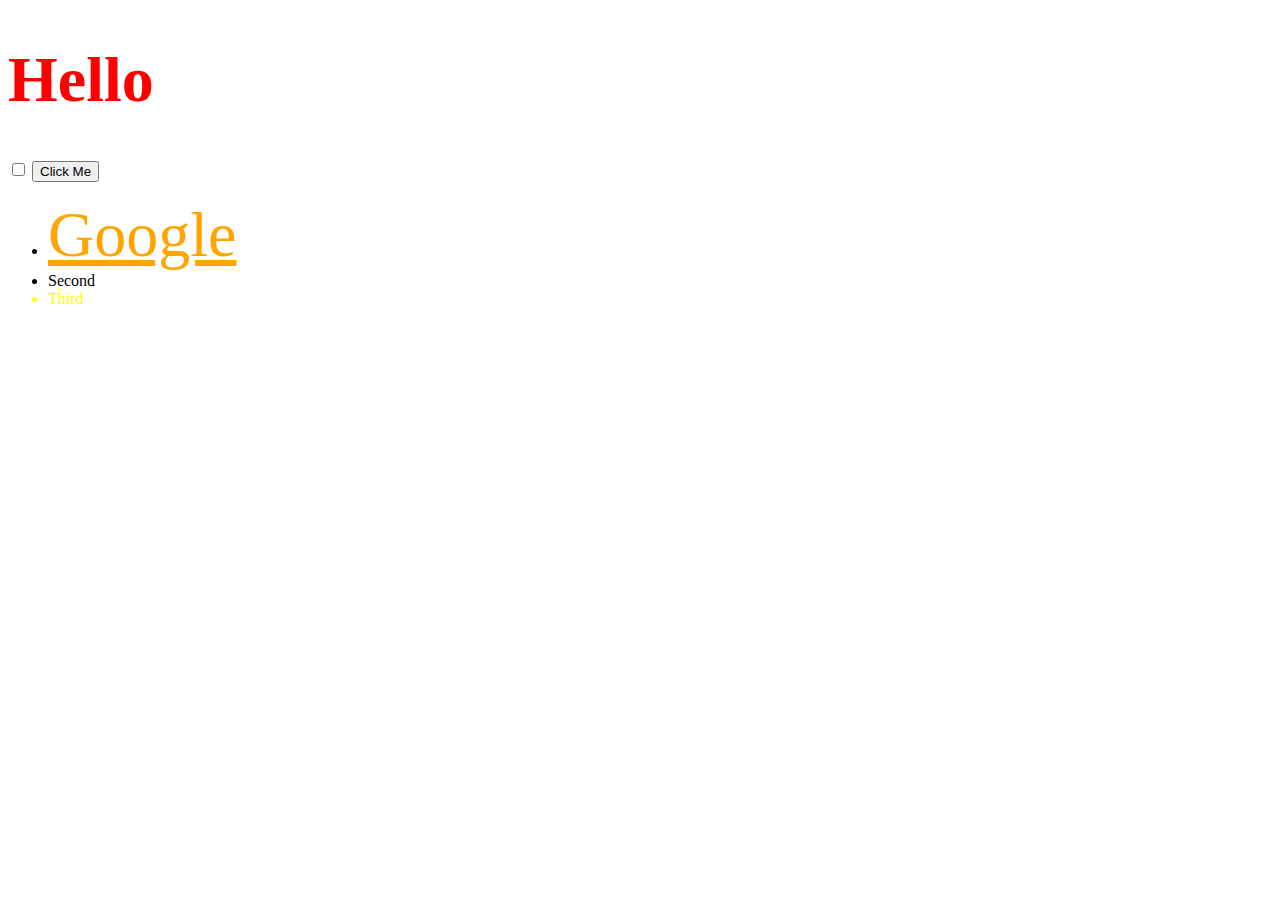
<file: DOM Practise/index.html>
<!DOCTYPE html>
<html lang="en" dir="ltr">
  <head>
    <meta charset="utf-8">
    <title>My Website</title>
    <link rel="stylesheet" href="styles.css">

  </head>
  <body>

    <h1 id="title">Hello</h1>

    <input type="checkbox">

    <button id="mybutton" style=":active color:red;">Click Me</button>

    <ul>
      <li class="list">
        <a href="https://www.google.com" id="google">Google</a>
      </li>
      <li class="list">Second</li>
      <li class="list" id="name" onclick="changeName()">Third

<script>
function changeName() {
  document.getElementById("name").innerHTML = "Mark";
}
document.querySelector("li a").style.color="orange";
document.querySelectorAll("li")[2].style.color="yellow";
document.querySelector("#title").classList.add("new");
document.querySelector("a").setAttribute("class", "new");
</script>
    </ul>

  </body>
</html>
</file>
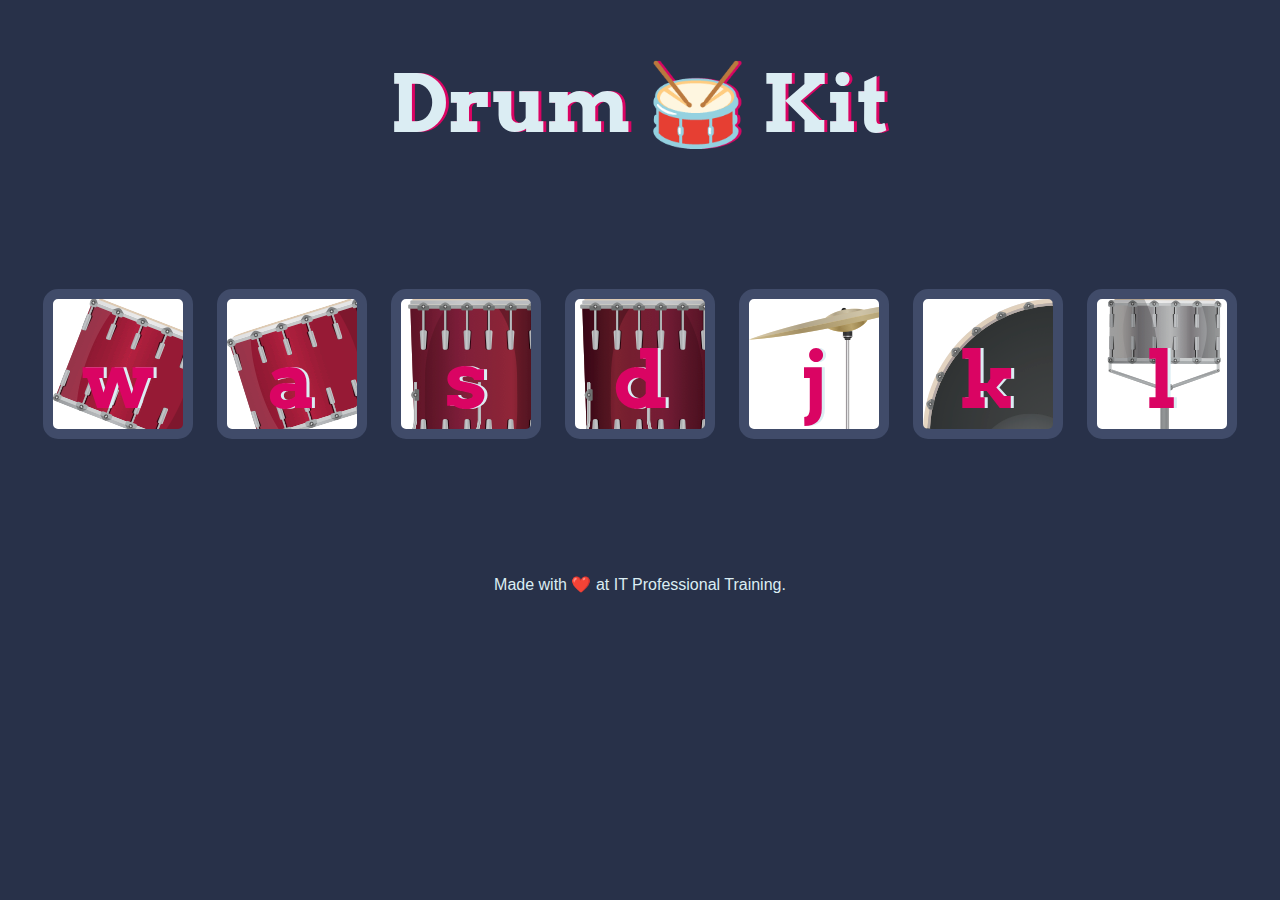
<file: Drum Kit/index.html>
<!DOCTYPE html>
<html lang="en" dir="ltr">

<head>
  <meta charset="utf-8">
  <title>Drum Kit</title>
  <link rel="stylesheet" href="styles.css">
  <link href="https://fonts.googleapis.com/css?family=Arvo" rel="stylesheet">
</head>

<body>

  <h1 id="title">Drum 🥁 Kit</h1>
  <div class="set">
    <button class="w drum">w</button>
    <button class="a drum">a</button>
    <button class="s drum">s</button>
    <button class="d drum">d</button>
    <button class="j drum">j</button>
    <button class="k drum">k</button>
    <button class="l drum">l</button>
  </div>


  <footer>
    Made with ❤️ at IT Professional Training.
  </footer>
  <script src="index.js"></script>
</body>

</html>
</file>
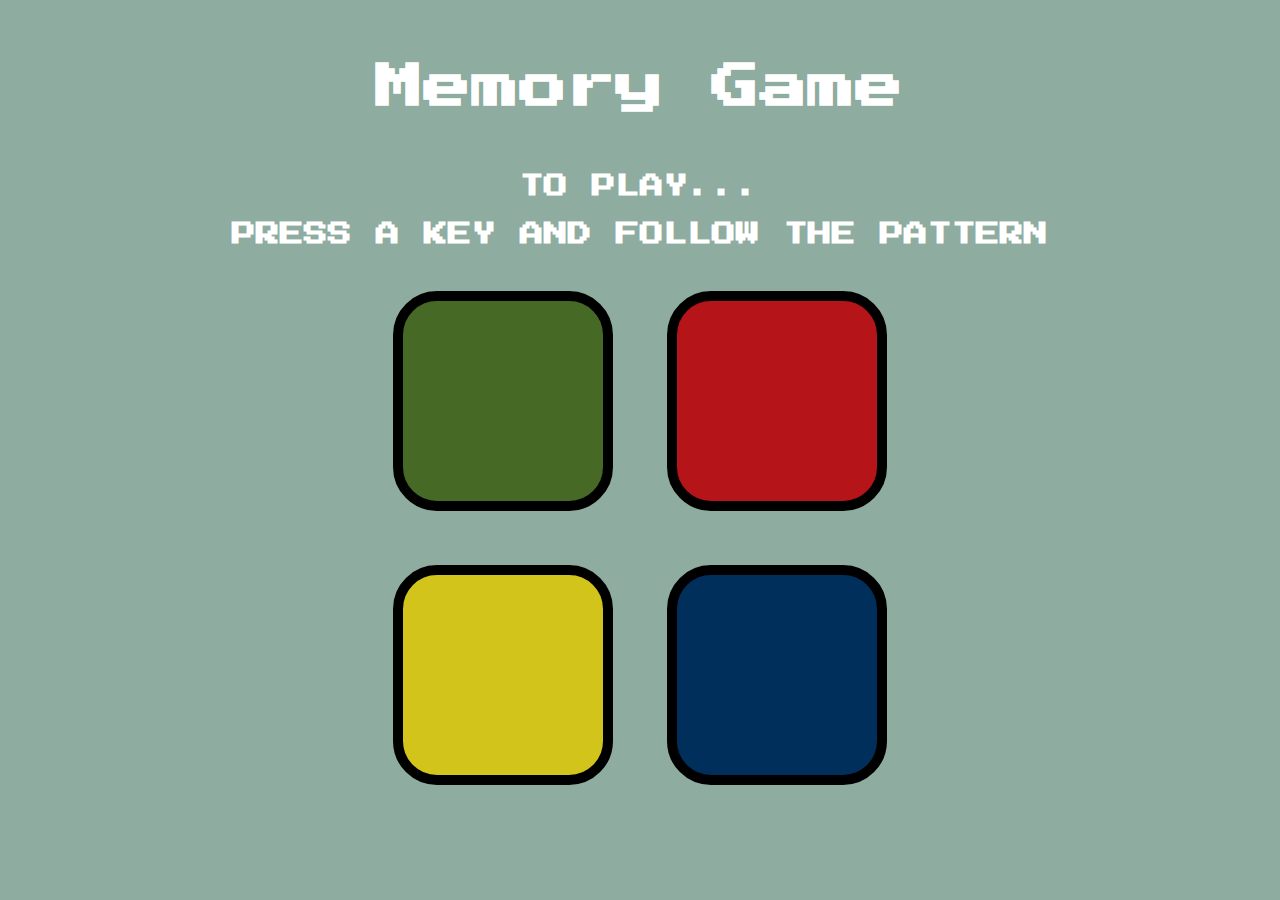
<file: Game Challenge/index.html>
<!DOCTYPE html>
<html lang="en" dir="ltr">

<head>
  <meta charset="utf-8">
  <title>Memory Game</title>
  <link rel="stylesheet" href="styles.css">
  <link href="https://fonts.googleapis.com/css?family=Press+Start+2P" rel="stylesheet">
</head>

<body>
  <h1 id="level-title">Memory Game</h1>
  <h2>TO PLAY...<br> <br>PRESS A KEY AND FOLLOW THE PATTERN</h2>
  <div class="container">
    <div class="row">

      <div type="button" id="green" class="btn green">

      </div>

      <div type="button" id="red" class="btn red">

      </div>
    </div>

    <div class="row">

      <div type="button" id="yellow" class="btn yellow">

      </div>
      <div type="button" id="blue" class="btn blue">

      </div>

    </div>

  </div>

  <script src="https://ajax.googleapis.com/ajax/libs/jquery/3.4.1/jquery.min.js"></script>
<script src="index.js" charset="utf-8"></script>
</body>

</html>
</file>
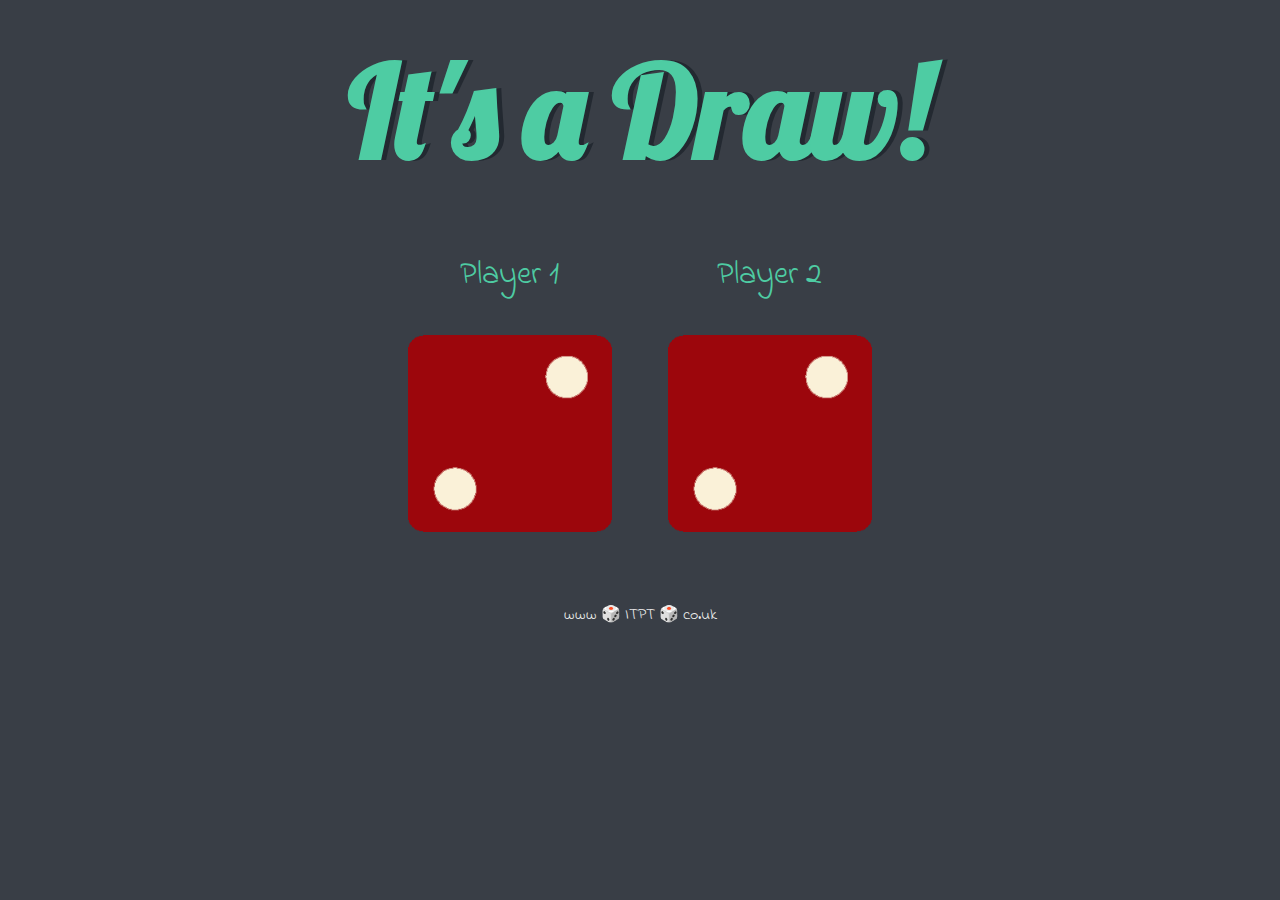
<file: Rolling Dice/index.html>
<!DOCTYPE html>
<html lang="en" dir="ltr">
  <head>
    <meta charset="utf-8">
    <title>Dicee</title>
    <link rel="stylesheet" href="styles.css">
    <link href="https://fonts.googleapis.com/css?family=Indie+Flower|Lobster" rel="stylesheet">

  </head>
  <body>

    <div class="container">
      <h1>Refresh Me</h1>

      <div class="dice">
        <p>Player 1</p>
        <img class="img1" src="images/dice6.png">
      </div>

      <div class="dice">
        <p>Player 2</p>
        <img class="img2" src="images/dice6.png">
      </div>

    </div>


  </body>

  <footer>
    www 🎲 ITPT 🎲 co.uk
  </footer>
  <script src="index.js"></script>
</html>
</file>
<file: DOM Practise/styles.css>
h1 {
  color: red;
}
.new
{
  color: red;
  font-size: 4rem;
}
</file>
<file: Drum Kit/styles.css>
body {
  text-align: center;
  background-color: #283149;
}

h1 {
  font-size: 5rem;
  color: #DBEDF3;
  font-family: "Arvo", cursive;
  text-shadow: 3px 0 #DA0463;

}

footer {
  color: #DBEDF3;
  font-family: sans-serif;
}

.w {
background-image: url("images/tom1.png");
}

.a {
background-image: url("images/tom2.png");
}

.s {
background-image: url("images/tom3.png");
}

.d {
background-image: url("images/tom4.png");
}

.j {
background-image: url("images/crash.png");
}

.k {
background-image: url("images/kick.png");
}

.l {
background-image: url("images/snare.png");
}

.set {
  margin: 10% auto;
}

.game-over {
  background-color: red;
  opacity: 0.8;
}

.pressed {
  box-shadow: 0 3px 4px 0 #DBEDF3;
  opacity: 0.5;
}

.red {
  color: red;
}

.drum {
  outline: none;
  border: 10px solid #404B69;
  font-size: 5rem;
  font-family: 'Arvo', cursive;
  line-height: 2;
  font-weight: 900;
  color: #DA0463;
  text-shadow: 3px 0 #DBEDF3;
  border-radius: 15px;
  display: inline-block;
  width: 150px;
  height: 150px;
  text-align: center;
  margin: 10px;
  background-color: white;
}
</file>
<file: Game Challenge/styles.css>
body {
  text-align: center;
  background-color: #8eac9f;
  color: #FFF;
}

#level-title {
  font-family: 'Press Start 2P', cursive;
  font-size: 3rem;
  margin:  5%;

}

h2
{
font-family: 'Press Start 2P', cursive;
color: #FFF;

}

.container {
  display: block;
  width: 50%;
  margin: auto;

}

.btn {
  margin: 25px;
  display: inline-block;
  height: 200px;
  width: 200px;
  border: 10px solid black;
  border-radius: 20%;
}

.game-over {
  background-color: red;
  opacity: 0.8;
}

.red {
  background-color: #b51519;
}

.green {
  background-color: #466926;
}

.blue {
  background-color: #002f5c;
}

.yellow {
  background-color: #d3c41b;
}

.pressed {
  box-shadow: 0 0 20px white;
  background-color: grey;
}
</file>
<file: Rolling Dice/styles.css>
.container {
  width: 70%;
  margin: auto;
  text-align: center;
}

.dice {
  text-align: center;
  display: inline-block;

}

body {
  background-color: #393E46;
}

h1 {
  margin: 30px;
  font-family: 'Lobster', cursive;
  text-shadow: 5px 0 #232931;
  font-size: 8rem;
  color: #4ECCA3;
}

p {
  font-size: 2rem;
  color: #4ECCA3;
  font-family: 'Indie Flower', cursive;
}

img {
  width: 80%;
}

footer {
  margin-top: 5%;
  color: #EEEEEE;
  text-align: center;
  font-family: 'Indie Flower', cursive;

}
</file>
